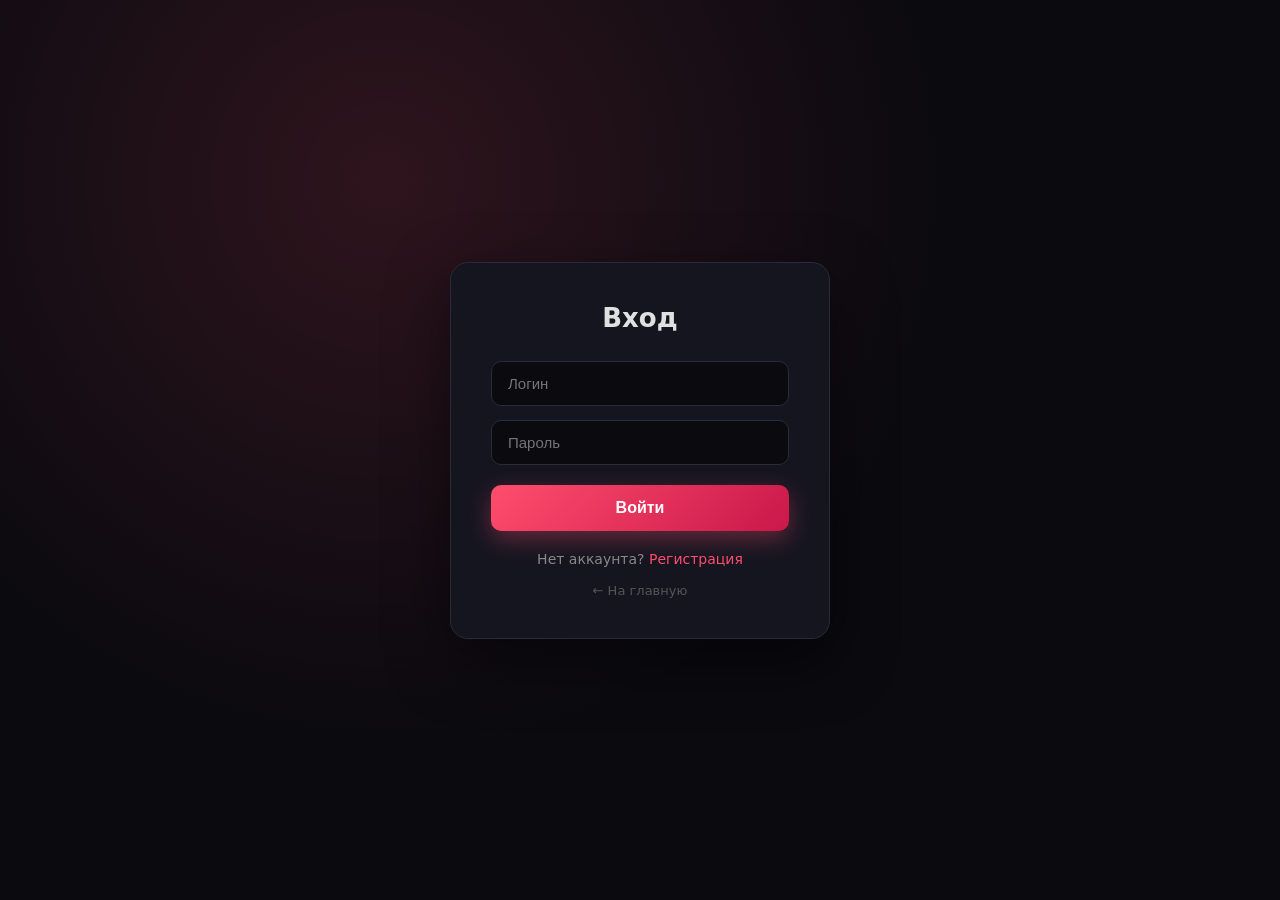
<file: login.html>
<!DOCTYPE html>
<html lang="ru">
<head>
  <meta charset="UTF-8">
  <title>Вход — MM2 Shop</title>
  <link rel="stylesheet" href="style.css">
</head>
<body class="auth-page">
  <div class="auth-box">
    <h2>Вход</h2>
    <form>
      <input type="text" placeholder="Логин" required>
      <input type="password" placeholder="Пароль" required>
      <button type="submit" class="btn-primary">Войти</button>
    </form>
    <p>Нет аккаунта? <a href="register.html">Регистрация</a></p>
    <a href="index.html" class="back-link">← На главную</a>
  </div>
</body>
</html>
</file>
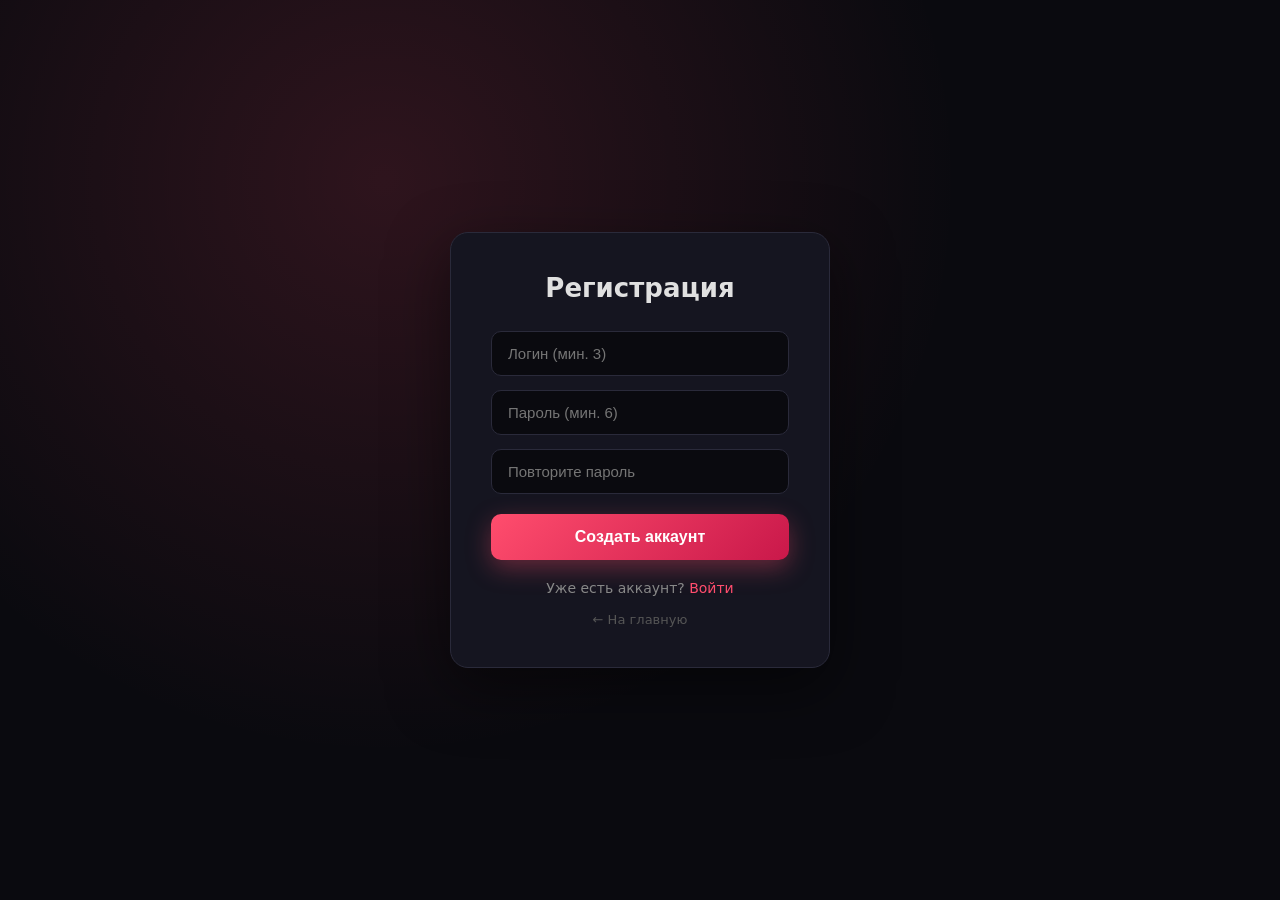
<file: register.html>
<!DOCTYPE html>
<html lang="ru">
<head>
  <meta charset="UTF-8">
  <title>Регистрация — MM2 Shop</title>
  <link rel="stylesheet" href="style.css">
</head>
<body class="auth-page">
  <div class="auth-box">
    <h2>Регистрация</h2>
    <form>
      <input type="text" placeholder="Логин (мин. 3)" required minlength="3">
      <input type="password" placeholder="Пароль (мин. 6)" required minlength="6">
      <input type="password" placeholder="Повторите пароль" required minlength="6">
      <button type="submit" class="btn-primary">Создать аккаунт</button>
    </form>
    <p>Уже есть аккаунт? <a href="login.html">Войти</a></p>
    <a href="index.html" class="back-link">← На главную</a>
  </div>
</body>
</html>
</file>
<file: style.css>
* { box-sizing: border-box; margin: 0; padding: 0; }

body {
  font-family: 'Segoe UI', system-ui, sans-serif;
  background: #0a0a0f;
  color: #e0e0e0;
  min-height: 100vh;
}

/* Header */
header {
  display: flex;
  justify-content: space-between;
  align-items: center;
  padding: 20px 48px;
  background: rgba(21, 21, 32, 0.9);
  backdrop-filter: blur(10px);
  border-bottom: 1px solid #2a2a3a;
  position: sticky;
  top: 0;
  z-index: 100;
}

.logo {
  font-size: 22px;
  font-weight: 800;
  letter-spacing: -1px;
}
.logo span { color: #ff4d6d; }

nav a {
  color: #aaa;
  text-decoration: none;
  margin-left: 28px;
  font-size: 15px;
  transition: 0.2s;
}
nav a:hover, nav a.active { color: #fff; }

.btn-nav {
  background: #ff4d6d;
  color: #fff !important;
  padding: 8px 18px;
  border-radius: 8px;
}
.btn-nav:hover { background: #e63950; }

/* Hero */
.hero {
  text-align: center;
  padding: 90px 20px 60px;
  background: radial-gradient(ellipse at top, rgba(255, 77, 109, 0.15), transparent 60%);
}
.hero h1 {
  font-size: 46px;
  font-weight: 800;
  line-height: 1.1;
  margin-bottom: 18px;
}
.hero h1 span {
  background: linear-gradient(135deg, #ff4d6d, #ffb703);
  -webkit-background-clip: text;
  -webkit-text-fill-color: transparent;
}
.hero p {
  color: #888;
  font-size: 17px;
  margin-bottom: 28px;
}

.btn-primary {
  display: inline-block;
  padding: 14px 32px;
  background: linear-gradient(135deg, #ff4d6d, #c9184a);
  color: #fff;
  border: none;
  border-radius: 10px;
  font-size: 16px;
  font-weight: 600;
  cursor: pointer;
  text-decoration: none;
  transition: 0.2s;
  box-shadow: 0 8px 24px rgba(255, 77, 109, 0.35);
}
.btn-primary:hover {
  transform: translateY(-2px);
  box-shadow: 0 12px 30px rgba(255, 77, 109, 0.5);
}

/* Catalog */
.catalog { padding: 60px 48px; }
.catalog h2 {
  font-size: 28px;
  margin-bottom: 32px;
  text-align: center;
}
.grid {
  display: grid;
  grid-template-columns: repeat(auto-fill, minmax(230px, 1fr));
  gap: 24px;
  max-width: 1200px;
  margin: 0 auto;
}

.card {
  background: #151520;
  border: 1px solid #2a2a3a;
  border-radius: 16px;
  overflow: hidden;
  transition: 0.25s;
}
.card:hover {
  transform: translateY(-6px);
  border-color: #ff4d6d;
  box-shadow: 0 10px 40px rgba(255, 77, 109, 0.2);
}
.card-img {
  height: 160px;
  overflow: hidden;
  background: #1e1e2a;
}
.card-img img { width: 100%; height: 100%; object-fit: cover; }

.card-body { padding: 18px; }
.rarity {
  font-size: 11px;
  font-weight: 700;
  letter-spacing: 1.5px;
  text-transform: uppercase;
  padding: 3px 8px;
  border-radius: 4px;
  display: inline-block;
  margin-bottom: 8px;
}
.rarity.godly { background: rgba(255, 77, 109, 0.15); color: #ff4d6d; }
.rarity.chroma { background: rgba(255, 183, 3, 0.15); color: #ffb703; }
.rarity.ancient { background: rgba(6, 214, 160, 0.15); color: #06d6a0; }

.card h3 { font-size: 17px; margin-bottom: 10px; }
.price {
  font-size: 20px;
  font-weight: 700;
  color: #ff4d6d;
  margin-bottom: 14px;
}

.btn-buy {
  width: 100%;
  padding: 10px;
  background: transparent;
  border: 1px solid #ff4d6d;
  color: #ff4d6d;
  border-radius: 8px;
  font-weight: 600;
  cursor: pointer;
  transition: 0.2s;
}
.btn-buy:hover { background: #ff4d6d; color: #fff; }

/* Footer */
footer {
  text-align: center;
  padding: 30px;
  color: #555;
  font-size: 13px;
  border-top: 1px solid #2a2a3a;
  margin-top: 40px;
}

/* Auth pages */
.auth-page {
  display: flex;
  justify-content: center;
  align-items: center;
  min-height: 100vh;
  padding: 20px;
  background: radial-gradient(circle at 30% 20%, rgba(255, 77, 109, 0.15), transparent 50%), #0a0a0f;
}
.auth-box {
  background: #151520;
  border: 1px solid #2a2a3a;
  border-radius: 18px;
  padding: 40px;
  width: 100%;
  max-width: 380px;
  box-shadow: 0 20px 60px rgba(0, 0, 0, 0.5);
}
.auth-box h2 {
  text-align: center;
  margin-bottom: 28px;
  font-size: 26px;
}
.auth-box form { display: flex; flex-direction: column; gap: 14px; }
.auth-box input {
  padding: 13px 16px;
  background: #0a0a0f;
  border: 1px solid #2a2a3a;
  border-radius: 10px;
  color: #fff;
  font-size: 15px;
  transition: 0.2s;
}
.auth-box input:focus {
  outline: none;
  border-color: #ff4d6d;
  box-shadow: 0 0 0 3px rgba(255, 77, 109, 0.15);
}
.auth-box .btn-primary { margin-top: 6px; width: 100%; }
.auth-box p {
  text-align: center;
  margin-top: 20px;
  color: #888;
  font-size: 14px;
}
.auth-box p a { color: #ff4d6d; text-decoration: none; }
.back-link {
  display: block;
  text-align: center;
  margin-top: 16px;
  color: #555;
  font-size: 13px;
  text-decoration: none;
}
.back-link:hover { color: #aaa; }
</file>
